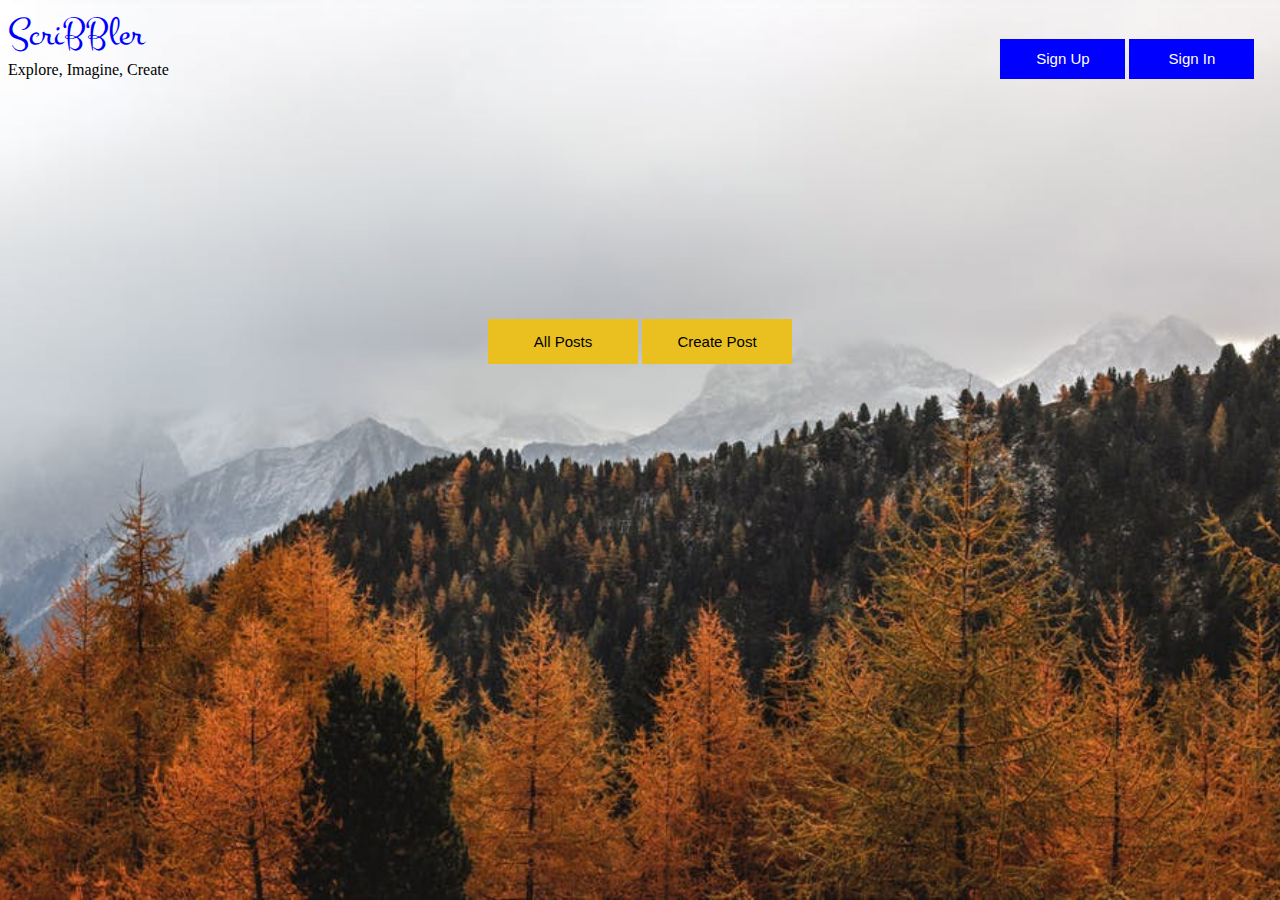
<file: index.html>
<!DOCTYPE html>
<html>

<head>
    <!-- TODO: Include Font Awesome file here -->
    <!-- TODO: Include Google Fonts file here -->
    <link href="https://fonts.googleapis.com/css?family=Montez&display=swap" rel="stylesheet">
    <link rel="stylesheet" href="/style/common.css">
    <link rel="stylesheet" href="/style/index.css">
    


</head>

<body>

    <!-- TODO: Include all your code for the header and home page here -->
    <header>

        <div>
            <span class="heading1">ScriBBler</span> <br>
            <span class="note"> Explore, Imagine, Create</span>
        </div>

        <div class="btn">
            <button id="signup-button" class="bbt">Sign Up</button>
            <button id="signin-button" class="bbt">Sign In</button>
        </div>

        <div id="modal" class="modal">
            <form>
                <div class="modal-content">
                    <span class="close">&times;</span>
                    <h2>Get Started</h2>
                    <hr>
                    <label for="exampleInputName" class="form-lable">Name</label><br>
                    <input type="text" placeholder="Enter your name" id="name-input" required><br>

                    <label for="exampleInputName2" class="form-lable">Username</label><br>
                    <input type="text" placeholder="Enter your username" id="username-input" required><br>

                    <label for="exampleInputPassword" class="form-lable">Password</label><br>
                    <input type="password" placeholder="Enter your password" id="password-input" required><br>

                    <label for="exampleInputPassword2" class="form-lable">Confirm Pasword</label><br>
                    <input type="password" placeholder="Re-enter your password" id="confirm-password-input"
                        required><br>

                    <!-- <p id="error-message" class="error-message"></p> -->
                    <button id="signup-modal-button">Sign Up</button>
                </div>
            </form>
        </div>

        <!-- *********************************************************** -->

        <!-- <button id="signin-button">Sign In</button> -->

        <div id="signin-modal" class="modal">
            <form>
                <div class="modal-content2">
                    <span class="close">&times;</span>
                    <h2>Welcome Back!</h2>
                    <hr>

                    <label for="exampleInputName5" class="form-lable">Username</label><br>
                    <input type="text" placeholder="Enter your username" id="username-input" required>
                    <br>

                    <label for="exampleInputPassword" class="form-lable">Password</label><br>
                    <input type="password" placeholder="Enter your password" id="password-input" required>

                    <!-- <p id="signin-error-message" class="error-message"></p> -->
                    <br>
                    <button id="signin-modal-button">Sign In</button>
                    <p class="paragraph">Not a member? <a href="#" id="signup-link">Sign Up</a></p>
                </div>
            </form>
        </div>




        <div class="post">
            <button class="post-btn"> <a href="/html/postslist.html">All Posts </a></button>
            <button class="create-button">Create Post</button>
        </div>

        <div id="createpost-modal" class="modal">
            <form>
            <div class="modal-content3">
                <span class="close">&times;</span>
                <h2>Pen Your Post</h2>
                <hr>

                <label for="exampleInputTitle" class="form-lable ">Title</label><br>
                <input class="change1" type="text" placeholder="Enter title of your post" id="title-input"><br>

                <label for="exampleInputContent" class="form-lable ">Contents</label><br>
                <textarea class="change2" rows="19" cols="129" placeholder="Enter the contents of your post" id="content-input"></textarea>
                <br>
                <button id="createpost-modal-button" class="under-btn">Create</button>

            </div>
            </form>
        </div>
    </header>

    <script src="/scripts/common.js"></script>
    <script src="/scripts/index.js"></script>

</body>

</html>
</file>
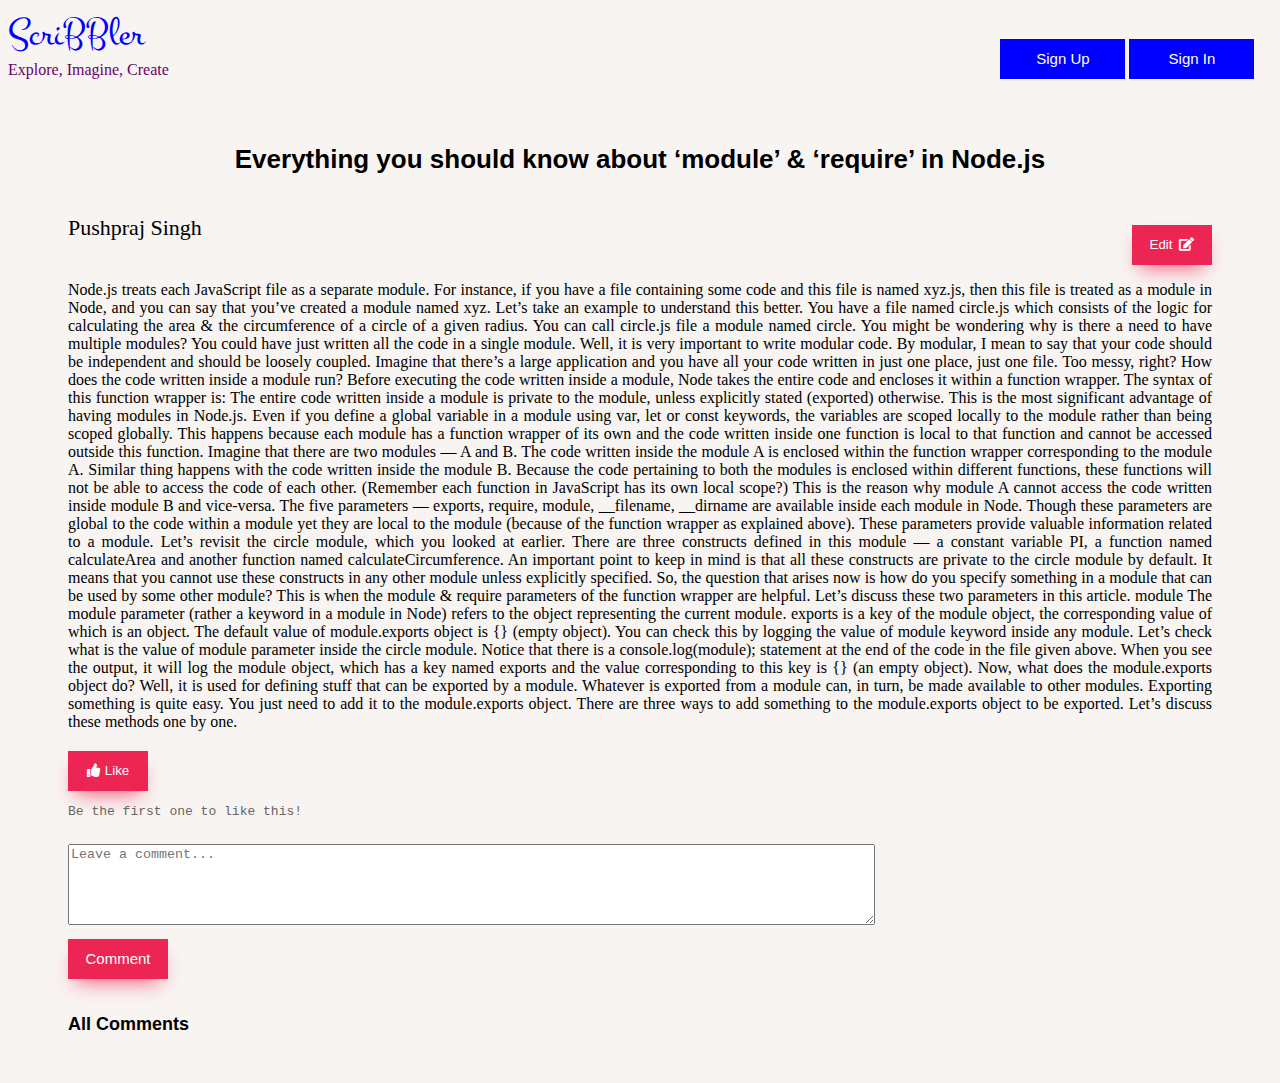
<file: html/post.html>
<!DOCTYPE html>
<html lang="en">
<head>
    <meta charset="UTF-8">
    <meta name="viewport" content="width=device-width, initial-scale=1.0">

    <link rel="stylesheet" href="https://cdnjs.cloudflare.com/ajax/libs/font-awesome/5.11.2/css/all.min.css">
    <link href="https://fonts.googleapis.com/css?family=Montez|Ubuntu+Mono&display=swap" rel="stylesheet">
    <link rel="stylesheet" href="/style/post.css">
    <link rel="stylesheet" href="/style/common.css">
</head>
<body>
    <header>

        <div>
            <span class="heading1"> <a class="srbl" href="/index.html"> ScriBBler </a></span> <br>
            <span class="note"> Explore, Imagine, Create</span>
        </div>

        <div class="btn">
            <button id="signup-button" class="bbt">Sign Up</button>
            <button id="signin-button" class="bbt">Sign In</button>
        </div>


        <div id="modal" class="modal">
            <form>
                <div class="modal-content">
                    <span class="close">&times;</span>
                    <h2>Get Started</h2>
                    <hr>
                    <label for="exampleInputName" class="form-lable">Name</label><br>
                    <input type="text" placeholder="Enter your name" id="name-input" required><br>

                    <label for="exampleInputName2" class="form-lable">Username</label><br>
                    <input type="text" placeholder="Enter your username" id="username-input" required><br>

                    <label for="exampleInputPassword" class="form-lable">Password</label><br>
                    <input type="password" placeholder="Enter your password" id="password-input" required><br>

                    <label for="exampleInputPassword2" class="form-lable">Confirm Pasword</label><br>
                    <input type="password" placeholder="Re-enter your password" id="confirm-password-input"
                        required><br>

                    <!-- <p id="error-message" class="error-message"></p> -->
                    <button id="signup-modal-button">Sign Up</button>
                </div>
            </form>
        </div>

        <!-- *********************************************************** -->

        <!-- <button id="signin-button">Sign In</button> -->

        <div id="signin-modal" class="modal">
            <form>
                <div class="modal-content2">
                    <span class="close">&times;</span>
                    <h2>Welcome Back!</h2>
                    <hr>

                    <label for="exampleInputName5" class="form-lable">Username</label><br>
                    <input type="text" placeholder="Enter your username" id="username-input" required>
                    <br>

                    <label for="exampleInputPassword" class="form-lable">Password</label><br>
                    <input type="password" placeholder="Enter your password" id="password-input" required>

                    <!-- <p id="signin-error-message" class="error-message"></p> -->
                    <br>
                    <button id="signin-modal-button">Sign In</button>
                    <p class="paragraph">Not a member? <a href="#" id="signup-link">Sign Up</a></p>
                </div>
            </form>
        </div>
    </header>





        <div class="post-main-container">
            <div class="post-title" contentEditable="false">
                <h4 id="postTitle">Everything you should know about ‘module’ & ‘require’ in Node.js</h4>
            </div>
    
            <div id="authorEditBtnContainer" class="flex-container">
                <span class="post-author">Pushpraj Singh</span>
                <button type="button" id="editPostButton" onclick="toggleEditSave()">Edit<i class="fa fa-edit"></i></button>
            </div>
    
            <div id="postText" contentEditable="false">
                Node.js treats each JavaScript file as a separate module. For instance, if you have a file containing some code and this file is named xyz.js, then this file is treated as a module in Node, and you can say that you’ve created a module named xyz. Let’s
                take an example to understand this better. You have a file named circle.js which consists of the logic for calculating the area & the circumference of a circle of a given radius. You can call circle.js file a module named circle. You might
                be wondering why is there a need to have multiple modules? You could have just written all the code in a single module. Well, it is very important to write modular code. By modular, I mean to say that your code should be independent and should
                be loosely coupled. Imagine that there’s a large application and you have all your code written in just one place, just one file. Too messy, right? How does the code written inside a module run? Before executing the code written inside a module,
                Node takes the entire code and encloses it within a function wrapper. The syntax of this function wrapper is: The entire code written inside a module is private to the module, unless explicitly stated (exported) otherwise. This is the most
                significant advantage of having modules in Node.js. Even if you define a global variable in a module using var, let or const keywords, the variables are scoped locally to the module rather than being scoped globally. This happens because each
                module has a function wrapper of its own and the code written inside one function is local to that function and cannot be accessed outside this function. Imagine that there are two modules — A and B. The code written inside the module A is
                enclosed within the function wrapper corresponding to the module A. Similar thing happens with the code written inside the module B. Because the code pertaining to both the modules is enclosed within different functions, these functions will
                not be able to access the code of each other. (Remember each function in JavaScript has its own local scope?) This is the reason why module A cannot access the code written inside module B and vice-versa. The five parameters — exports, require,
                module, __filename, __dirname are available inside each module in Node. Though these parameters are global to the code within a module yet they are local to the module (because of the function wrapper as explained above). These parameters
                provide valuable information related to a module. Let’s revisit the circle module, which you looked at earlier. There are three constructs defined in this module — a constant variable PI, a function named calculateArea and another function
                named calculateCircumference. An important point to keep in mind is that all these constructs are private to the circle module by default. It means that you cannot use these constructs in any other module unless explicitly specified. So, the
                question that arises now is how do you specify something in a module that can be used by some other module? This is when the module & require parameters of the function wrapper are helpful. Let’s discuss these two parameters in this article.
                module The module parameter (rather a keyword in a module in Node) refers to the object representing the current module. exports is a key of the module object, the corresponding value of which is an object. The default value of module.exports
                object is {} (empty object). You can check this by logging the value of module keyword inside any module. Let’s check what is the value of module parameter inside the circle module. Notice that there is a console.log(module); statement at
                the end of the code in the file given above. When you see the output, it will log the module object, which has a key named exports and the value corresponding to this key is {} (an empty object). Now, what does the module.exports object do?
                Well, it is used for defining stuff that can be exported by a module. Whatever is exported from a module can, in turn, be made available to other modules. Exporting something is quite easy. You just need to add it to the module.exports object.
                There are three ways to add something to the module.exports object to be exported. Let’s discuss these methods one by one.
            </div>
    
            <div class="like-post">
                <button id="likePostBtn" onclick="likePost()">
                    <i class="fa fa-thumbs-up"></i>Like
                </button>
                <span id="likesCount">Be the first one to like this!</span>
            </div>
    
            <div>
                <form class="comment-form">
                    <label for="commentText"></label>
                    <textarea placeholder="Leave a comment..." id="commentText" rows="5" name="Content"></textarea><br>
                    <button type="button" class="add-comment-btn" onClick="addComment()">Comment</button>
                </form>
    
                <p class="allCommentsHeading">All Comments</p>
                <div id="allCommentsBox">
                    <!-- all comments are added here dynamically -->
                </div>
            </div>
        </div>
        <!-- blog post ends here -->


    <script src="/scripts/post.js"></script>
    <script src="/scripts/common.js"></script>
</body>
</html>
</file>
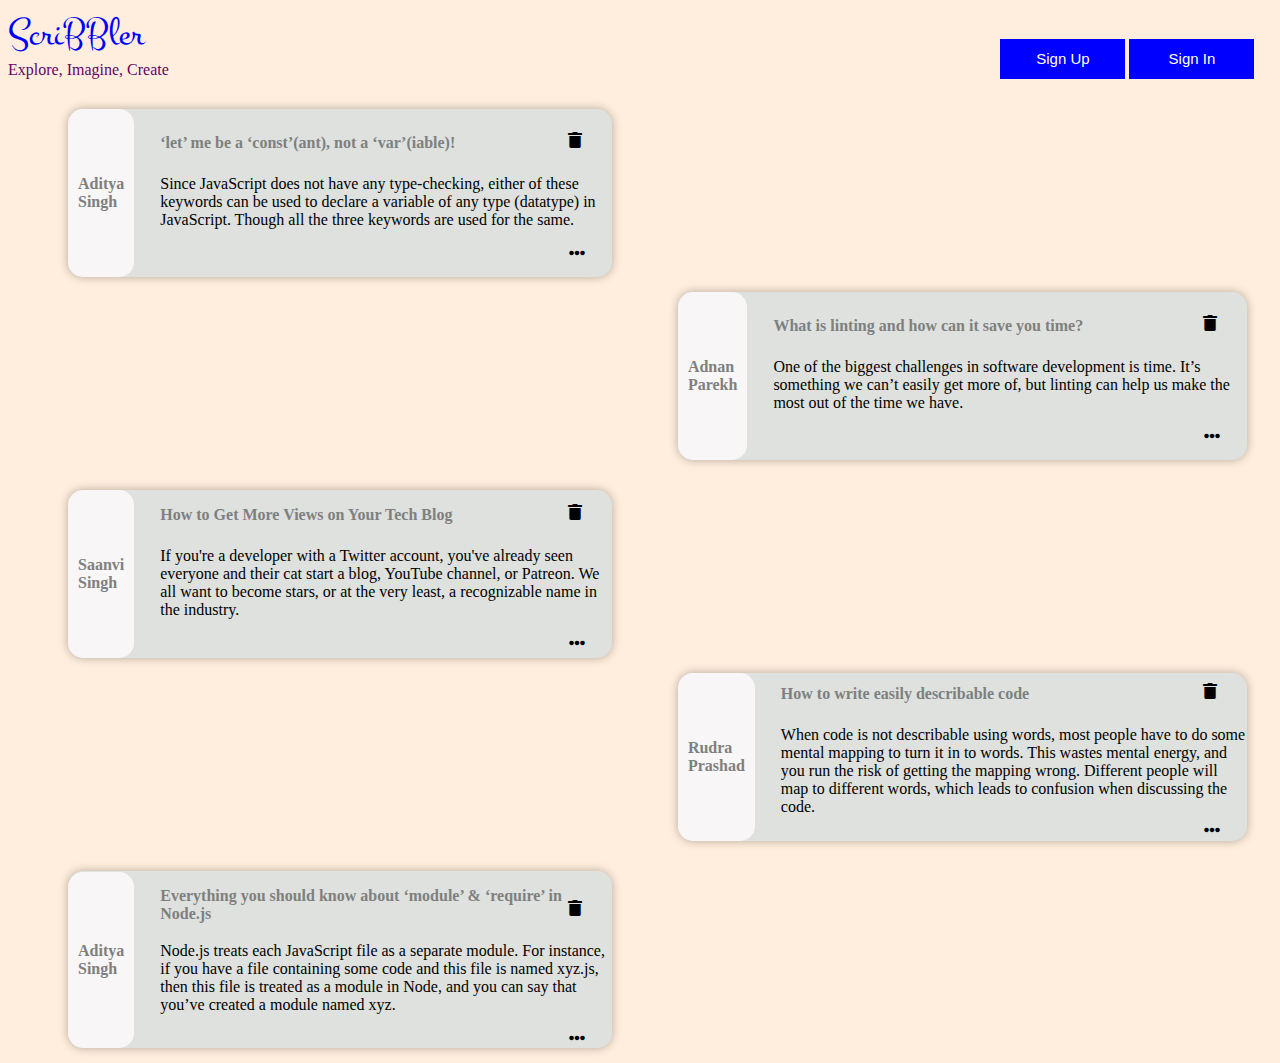
<file: html/postslist.html>
<!DOCTYPE html>
<html>

<head>
    <!-- TODO: Include Font Awesome file here -->
    <link rel="stylesheet" href="https://cdnjs.cloudflare.com/ajax/libs/font-awesome/5.15.3/css/all.min.css">
    <!-- TODO: Include Google Fonts file here -->
    <link rel="stylesheet" href="/style/postslist.css">
    <link rel="stylesheet" href="/style/common.css">
    <link href="https://fonts.googleapis.com/css?family=Montez&display=swap" rel="stylesheet">

</head>

<body>
    <!-- TODO: Include code for header here -->

    <!-- ATTENTION: The HTML code for the list of posts has been given to you. You can feel free to add/delete/modify this code. You need to write the proper CSS and JavaScript code corresponding to this page so that the result looks like the screenshots given to you in the Project Statement. -->

    <!-- list of all posts starts here -->

    <header>

        <div>
            <span class="heading1"> <a class="sblr" href="/index.html"> ScriBBler </a></span><br>
            <span class="note"> Explore, Imagine, Create</span>
        </div>

        <div class="btn">
            <button id="signup-button" class="bbt">Sign Up</button>
            <button id="signin-button" class="bbt">Sign In</button>
        </div>


        <div id="modal" class="modal">
            <form>
                <div class="modal-content">
                    <span class="close">&times;</span>
                    <h2>Get Started</h2>
                    <hr>
                    <label for="exampleInputName" class="form-lable">Name</label><br>
                    <input type="text" placeholder="Enter your name" id="name-input" required><br>

                    <label for="exampleInputName2" class="form-lable">Username</label><br>
                    <input type="text" placeholder="Enter your username" id="username-input" required><br>

                    <label for="exampleInputPassword" class="form-lable">Password</label><br>
                    <input type="password" placeholder="Enter your password" id="password-input" required><br>

                    <label for="exampleInputPassword2" class="form-lable">Confirm Pasword</label><br>
                    <input type="password" placeholder="Re-enter your password" id="confirm-password-input"
                        required><br>

                    <!-- <p id="error-message" class="error-message"></p> -->
                    <button id="signup-modal-button">Sign Up</button>
                </div>
            </form>
        </div>

        <!-- *********************************************************** -->

        <!-- <button id="signin-button">Sign In</button> -->

        <div id="signin-modal" class="modal">
            <form>
                <div class="modal-content2">
                    <span class="close">&times;</span>
                    <h2>Welcome Back!</h2>
                    <hr>

                    <label for="exampleInputName5" class="form-lable">Username</label><br>
                    <input type="text" placeholder="Enter your username" id="username-input" required>
                    <br>

                    <label for="exampleInputPassword" class="form-lable">Password</label><br>
                    <input type="password" placeholder="Enter your password" id="password-input" required>

                    <!-- <p id="signin-error-message" class="error-message"></p> -->
                    <br>
                    <button id="signin-modal-button">Sign In</button>
                    <p class="paragraph">Not a member? <a class="sign" href="#" id="signup-link">Sign Up</a></p>
                </div>
            </form>
        </div>




    </header>
    <!-- post 1 starts here -->

    <div id="post-1" class="box1">
        <div class="name">
            <p>Aditya Singh</p>
        </div>

        <div class="para-name">
            <div class="trash">
                <p class="head">‘let’ me be a ‘const’(ant), not a ‘var’(iable)!</p>
                <span onclick="viewDeletePostModal('post-1') " class="delete-btn">
                    <!-- TODO: Include Font Awesome icon for delete icon here -->
                    <i class="fa fa-trash" area-hidden="true"></i>
                </span>
            </div>
            <p class="para1">Since JavaScript does not have any type-checking, either of these keywords can be used
                to declare a variable of any type (datatype) in JavaScript. Though all the three keywords are used
                for the same.</p>
            <span class="ellips">
                <!-- TODO: Include Font Awesome icon for horizontal ellipsis icon here -->
                <a href="post.html"> <i class="fa fa-ellipsis-h"></i> </a>
            </span>
        </div>
    </div>
    <!-- post 1 ends here -->

    <!-- post 2 starts here -->
    <div id="post-2" class="box2">
        <div class="name">
            <p>Adnan Parekh</p>
        </div>

        <div class="para-name">
            <div class="trash">
                <p class="head">What is linting and how can it save you time?</p>
                <span onclick="viewDeletePostModal('post-2') " class="delete-btn">
                    <!-- TODO: Include Font Awesome icon for delete icon here -->
                    <i class="fa fa-trash" area-hidden="true"></i>
                </span>
            </div>
            <p class="para2">One of the biggest challenges in software development is time. It’s something we can’t
                easily get
                more of, but linting can help us make the most out of the time we have.</p>
            <span class="ellips">
                <!-- TODO: Include Font Awesome icon for horizontal ellipsis icon here -->
                <a href="post.html"><i class="fa fa-ellipsis-h"></i></a>
            </span>
        </div>
    </div>
    <!-- post 2 ends here -->

    <!-- post 3 starts here -->
    <div id="post-3" class="box1">
        <div class="name">
            <p>Saanvi Singh</p>
        </div>

        <div class="para-name">
            <div class="trash">
                <p class="head">How to Get More Views on Your Tech Blog</p>
                <span onclick="viewDeletePostModal('post-3') " class="delete-btn">
                    <!-- TODO: Include Font Awesome icon for delete icon here -->
                    <i class="fa fa-trash" area-hidden="true"></i>

                </span>
            </div>
            <p class="para1">If you're a developer with a Twitter account, you've already seen everyone and their
                cat start a
                blog, YouTube channel, or Patreon. We all want to become stars, or at the very least, a recognizable
                name in the industry.</p>
            <span class="ellips">
                <!-- TODO: Include Font Awesome icon for horizontal ellipsis icon here -->
                <a href="post.html"><i class="fa fa-ellipsis-h"></i></a>
            </span>
        </div>
    </div>
    <!-- post 3 ends here -->

    <!-- post 4 starts here -->
    <div id="post-4" class="box2">
        <div class="name">
            <p>Rudra Prashad</p>
        </div>

        <div class="para-name">
            <div class="trash">
                <p class="head">How to write easily describable code</p>
                <span onclick="viewDeletePostModal('post-4') " class="delete-btn">
                    <!-- TODO: Include Font Awesome icon for delete icon here -->
                    <i class="fa fa-trash" area-hidden="true"></i>
                </span>
            </div>
            <p class="para4">When code is not describable using words, most people have to do some mental mapping to
                turn it in to
                words. This wastes mental energy, and you run the risk of getting the mapping wrong. Different
                people will map to different words, which
                leads to confusion when discussing the code.</p>
            <span class="ellips">
                <!-- TODO: Include Font Awesome icon for horizontal ellipsis icon here -->
                <a href="post.html"><i class="fa fa-ellipsis-h"></i></a>
            </span>
        </div>
    </div>
    <!-- post 4 ends here -->

    <!-- post 5 starts here -->
    <div id="post-5" class="box1">
        <div class="name5">
            <p>Aditya Singh</p>
        </div>

        <div class="para-name5">
            <div class="trash5">
                <p class="head5">Everything you should know about ‘module’ & ‘require’ in Node.js</p>
                <span onclick="viewDeletePostModal('post-5') " class="delete-btn">
                    <!-- TODO: Include Font Awesome icon for delete icon here -->
                    <i class="fa fa-trash" area-hidden="true"></i>
                </span>
            </div>
            <p class="para5">Node.js treats each JavaScript file as a separate module. For instance, if you have a
                file containing
                some code and this file is named xyz.js, then this file is treated as a module in Node, and you can
                say that you’ve created a module
                named xyz.</p>
            <span class="ellips">
                <!-- TODO: Include Font Awesome icon for horizontal ellipsis icon here -->
                <a href="post.html"><i class="fa fa-ellipsis-h"></i></a>
            </span>
        </div>
    </div>
    <!-- post 5 ends here -->

    <!-- TODO: Write code for delete post modal here -->
    <div id="deletePostModal" class="delete-post-modal">
        <div class="delete-post-modal-content">
            <form class="modal-form">
                <p class="delete-post-heading">Are you sure you want to delete this post</p>
                <div class="delete-post-btns-container">
                    <button type="submit" class="modal-btn confirm-delete-btn" onclick="deletePost()">Yes</button>
                    <button type="button" class="modal-btn cancel-delete-btn" onclick="closeDeletePostModal()">No</button>
                </div>
            </form>
        </div>
    </div>
   
    <!-- list of all posts ends here -->

    <script src="/scripts/postslist.js"></script>
    <script src="/scripts/common.js"></script>

</body>

</html>
</file>
<file: style/common.css>
.modal {
    display: none;
    position: fixed;
    z-index: 1;
    left: 0;
    top: 0;
    width: 100%;
    height: 100%;
    overflow: auto;
    background-color: rgba(0, 0, 0, 0.4);
  }
  
  .modal-content {
    background-color: #fefefe;
    margin: 15% auto;
    padding: 10px;
    border: 1px solid #888;
    height: 450px;
    /* margin-left: 400px; */
    /* margin-top: 100px; */
    width: 400px;
  }
  
  .modal-content2 {
    background-color: #fefefe;
    margin: 15% auto;
    padding: 10px;
    border: 1px solid #888;
    height: 350px;
    width: 400px;
    /* margin-left: 400px; */
    /* margin-top: 100px; */
  
  }
  
  .modal-content3 {
    background-color: #fefefe;
    margin: 15% auto;
    padding: 10px;
    border: 1px solid #888;
    height: 530px;
    width: 1050px;
    margin-left: 100px;
    margin-top: 55px;
  
  
  }
  
  .change1{
    padding-right: 750px;
    border: none;
    background-color: #f5f1f1;
  }
  
  .change2{
    
    /* padding-right: 750px; */
    border: none;
    background-color: #f6f1f1;
    /* padding-bottom: 230px; */
  
  }
  
  .under-btn{
    padding: 5px 10px;
    width: 150px;
    background-color: rgb(6, 179, 6);
    cursor: pointer;
    margin-left: 440px;
  }
  
  .paragraph {
    margin-left: 100px;
  }
  
  
  .close {
    float: right;
    font-size: 20px;
    font-weight: bold;
    cursor: pointer;
  }
  
  .error-message {
    color: red;
  }
  
  button {
    background-color: green;
    color: white;
    padding: 10px 20px;
    border: none;
    cursor: pointer;
  }
  
  input,
  button {
    margin: 10px 0;
    height: 40px;
    width: 400px;
  }
  
  input {
    width: 300px;
    height: 33px;
    font-size: 15px;
  
  }
</file>
<file: style/index.css>
body {
  background-image: url(/images/background.jpg);
  background-repeat: no-repeat;
  background-position: center;
  background-attachment: fixed;
  background-size: cover;

}

a{
  text-decoration: none;
  color: black;
}

.heading1 {
  font-family: 'Montez', cursive;
  font-size: 40px;
  color: blue;


}

.btn {
  display: inline-block;
  text-align: right;
  right: 2%;
  top: 3.2%;
  position: absolute;
}

.bbt {
  color: #fff;
  background-color: blue;
  font-size: 15px;
  /* padding: 10px 20px; */
  width: 125px;
  height: 40px;
}

.post {
  position: relative;
  text-align: center;
  justify-content: center;
  margin-top: 230px;
}

.post-btn {
  background-color: rgb(233, 192, 31);
  width: 150px;
  height: 45px;
  font-size: 15px;
  color: rgb(8, 2, 2);

}

.create-button {
  background-color: rgb(233, 192, 31);
  width: 150px;
  height: 45px;
  font-size: 15px;
  color: black;
  /* border-color: #fff; */

}

/* input buttn */
</file>
<file: style/post.css>
body {
    background-color:#f8f4f1;
    background-repeat: no-repeat;
    background-position: center;
    background-attachment: fixed;
    background-size: cover;
  
  }

  .note{
    color: rgb(101, 3, 101);
  }
  
  .srbl {
    color: blue;
    text-decoration: none;
  }
  
  .heading1 {
    font-family: 'Montez', cursive;
    font-size: 40px;
    color: blue;
  
  
  }
  
  .btn {
    display: inline-block;
    text-align: right;
    right: 2%;
    top: 3.2%;
    position: absolute;
  }
  
  .bbt {
    color: #fff;
    background-color: blue;
    font-size: 15px;
    /* padding: 10px 20px; */
    width: 125px;
    height: 40px;
 }



 .post-main-container {
  padding: 30px 60px;
}

.post-title {
  font-size: 26px;
  font-weight: bold;
  text-align: center;
  font-family: Arial, Helvetica, sans-serif;
}

#authorEditBtnContainer {
  justify-content: space-between;
  margin: 40px 0;
}

.post-author {
  font-family: 'Ubuntu Mono', cursive;
  font-size: 22px;
}

#editPostButton {
  width: 80px;
  padding: 10px;
  cursor: pointer;
  background: #ed2553;
  color: #fff;
  float: right;
  box-shadow: 0 10px 20px -8px rgb(240, 75, 113);
  outline: none;
  border: none;
}

.fa-edit,
.fa-save {
  padding-left: 7px;
}

.fa-thumbs-up {
  margin-right: 5px;
}

#postText {
  font-size: 16px;
  text-align: justify;
}

.like-post {
  margin-top: 20px;
}

#likePostBtn {
  width: 80px;
  display: block;
  background: #ed2553;
  color: #ffffff;
  box-shadow: 0 10px 20px -8px rgb(240, 75, 113);
  padding: 10px;
  font-family: Arial, Helvetica, sans-serif;
  cursor: pointer;
  border: none;
  outline: none;
  transition: 0.3s ease;
  -webkit-transition: 0.3s ease;
  margin-bottom: 10px;
}

.like-post #likePostBtn:hover {
  transform: translateY(-3px);
}

#likesCount {
  color: #666;
  font-family: 'Courier New', Courier, monospace;
  font-size: 13px;
}

.comment-form {
  width: 100%;
  margin: 25px 0;
}

#commentText {
  width: 70%;
}

.add-comment-btn {
  width: 100px;
  background-color: #ed2553;
  color: #fff;
  cursor: pointer;
  font-size: 15px;
  padding: 10px;
  box-shadow: 0 10px 20px -8px rgb(240, 75, 113);
  outline: none;
  border: none;
  margin-top: 10px;
}

.allCommentsHeading {
  font-family: 'Trebuchet MS', 'Lucida Sans Unicode', 'Lucida Grande', 'Lucida Sans', Arial, sans-serif;
  font-size: 18px;
  font-weight: 700;
  margin-bottom: 10px;
}

#allCommentsBox {
  background-color: #e2e4e6;
  padding: 10px 0;
  width: 70%;
  display: none;
}
</file>
<file: style/postslist.css>
body {
    background-color: #ffeedd;
    background-repeat: no-repeat;
    background-position: center;
    background-attachment: fixed;
    background-size: cover;

}

.sblr {
    color: blue;
    text-decoration: none;
}

.heading1 {
    font-family: 'Montez', cursive;
    font-size: 40px;
    color: blue;
}

.note {
    color: rgb(101, 3, 101);
}

.btn {
    display: inline-block;
    text-align: right;
    right: 2%;
    top: 3.2%;
    position: absolute;

}

.bbt {
    color: #fff;
    background-color: blue;
    font-size: 15px;
    width: 125px;
    height: 40px;
    border: none;
}

i {
    cursor: pointer;
}


a {
    color: black;
}

.sign {
    color: blue;
}

/* post - 1 */


.name {
    background-color: #f8f6f6;
    padding: 50px 10px;
    border-radius: 15px;
    display: flex;
    color: rgb(126, 128, 128);
    font-weight: bold;
}

.head {
    margin-left: 26px;
    margin-bottom: 30px;
    color: rgb(126, 128, 128);
    height: 1px;
    font-weight: bold;
}

.para1 {
    margin-left: 26px;
    display: flex;

}

.box1 {
    border-radius: 15px;
    display: flex;
    align-items: center;
    width: 43%;
    margin: 15px 0;
    background-color: rgb(222, 225, 222);
    margin-left: 60px;
    margin-top: 30px;
    transition: box-shadow 0.3s ease;
    box-shadow: 0 0 10px rgba(0, 0, 0, 0.3);


}



.para-name {
    background-color: rgb(222, 225, 222);
    border-radius: 15px;

}


.trash {
    display: flex;
    justify-content: space-between;
    align-items: center;
    margin-right: 30px;
    height: 35px;

}

.ellips {
    display: flex;
    justify-content: end;
    align-items: center;
    margin-right: 27px;
}

.box1:hover {

    box-shadow: 0 0 25px rgba(0, 0, 0, 0.3);


}

/* post - 2 */

.box2 {
    border-radius: 15px;
    display: flex;
    align-items: center;
    width: 45%;
    margin: 15px 0;
    background-color: rgb(222, 225, 222);
    margin-left: 53%;
    transition: box-shadow 0.3s ease;
    box-shadow: 0 0 10px rgba(0, 0, 0, 0.3);


}


.para2 {
    margin-left: 26px;
    display: flex;
}


.box2:hover {

    box-shadow: 0 0 25px rgba(0, 0, 0, 0.3);

}



/* post - 4 */

.para4 {
    margin-left: 26px;
    display: flex;
    height: 80px;
}


/* post - 5 */

.name5 {
    background-color: #f8f6f6;
    padding: 54px 10px;
    border-radius: 15px;
    display: flex;
    color: rgb(126, 128, 128);
    font-weight: bold;

}

.para-name5 {
    background-color: rgb(222, 225, 222);
    border-radius: 15px;
    padding-top: 20px;
}


.head5 {
    margin-left: 26px;
    margin-bottom: 40px;
    color: rgb(126, 128, 128);
    height: 20px;
    font-weight: bold;
}


.para5 {
    margin-left: 26px;
    display: flex;
}

.trash5 {
    display: flex;
    justify-content: space-between;
    align-items: center;
    margin-right: 30px;
    height: 35px;

}



.box5:hover {
    box-shadow: 0 0 25px rgba(0, 0, 0, 0.3);

}



/* modal btn css */
.delete-post-modal {
    display: none;
    position: fixed;
    z-index: 1;
    top: 0;
    left: 0;
    width: 100%;
    height: 100%;
    overflow: auto;
    background-color: rgba(0, 0, 0, 0.4);

}

.delete-post-modal-content {
    background-color: #fefefe;
    margin: 26% auto;
    padding: 10px;
    border: 1px solid #888;
    height: 120px;
    /* margin-left: 400px; */
    /* margin-top: 100px; */
    width: 340px;

}

.delete-post-heading {
    font-size: 18px;
    color: #000;
}

.delete-post-btns-container {
    display: flex;
    justify-content: space-between;
    align-items: center;
}

.confirm-delete-btn {
    width: 80px;
    align-self: right;
}

.cancel-delete-btn {
    width: 80px;
    align-self: center;
    background: #c22;

}
</file>
